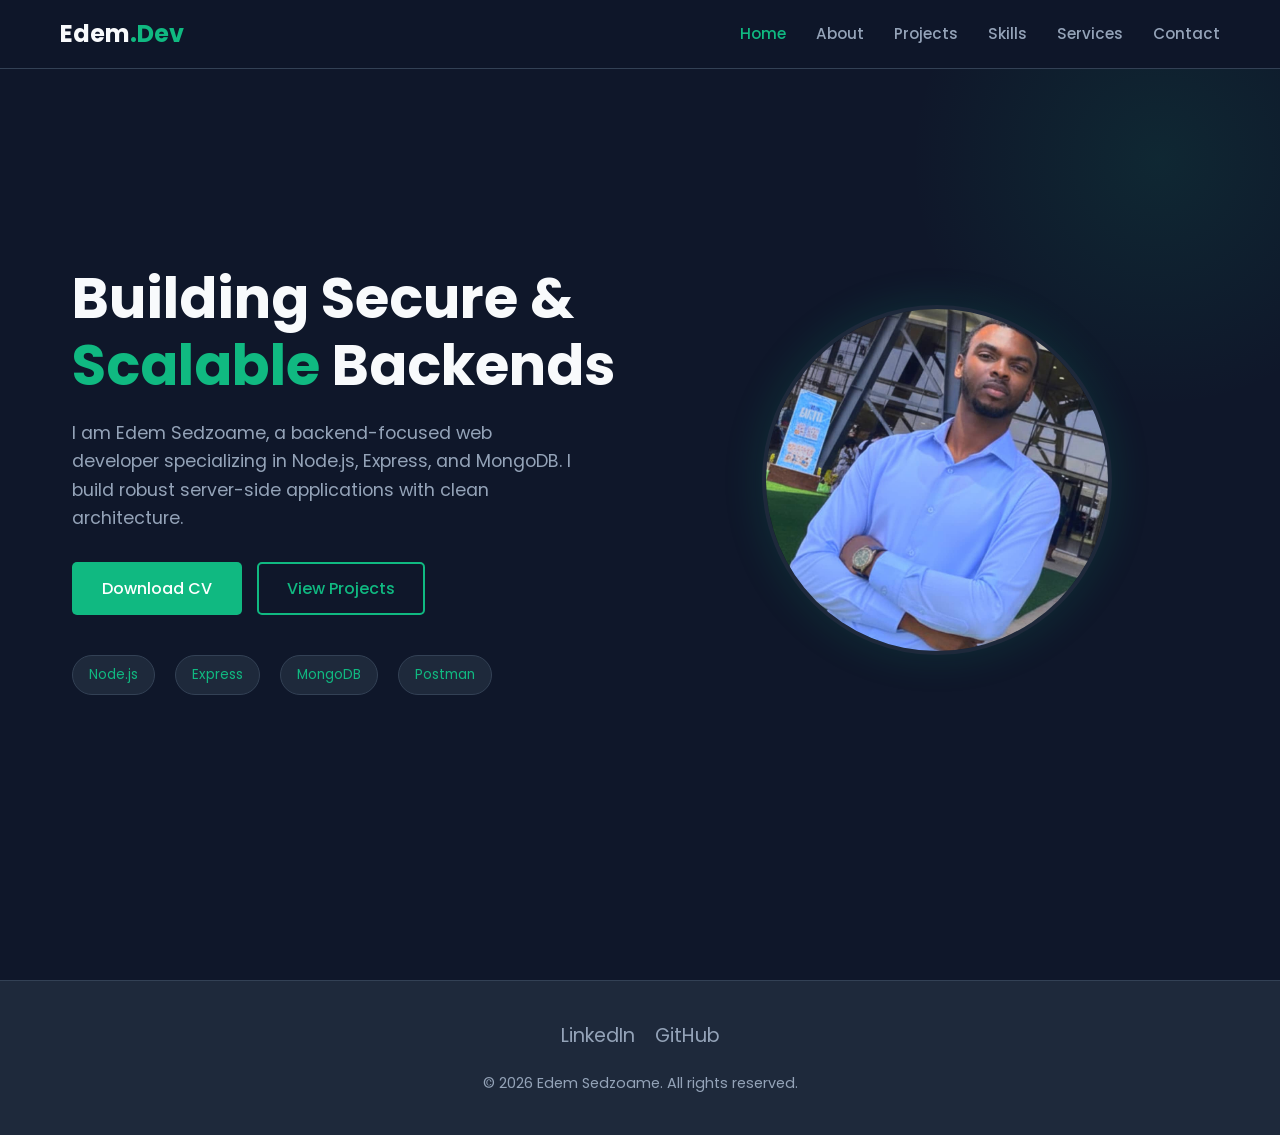
<file: index.html>
<!DOCTYPE html>
<html lang="en">
<head>
    <meta charset="UTF-8">
    <meta name="viewport" content="width=device-width, initial-scale=1.0">
    <title>Edem Sedzoame | Backend Developer</title>
    <link rel="preconnect" href="https://fonts.googleapis.com">
    <link rel="preconnect" href="https://fonts.gstatic.com" crossorigin>
    <link href="https://fonts.googleapis.com/css2?family=Poppins:wght@300;400;500;600;700&display=swap" rel="stylesheet">
    <link rel="stylesheet" href="css/style.css">
</head>
<body>

    <!-- Navigation -->
    <header>
        <div class="container">
            <nav>
                <a href="index.html" class="logo">Edem<span>.Dev</span></a>
                <div class="hamburger">☰</div>
                <ul class="nav-links">
                    <li><a href="index.html" class="active">Home</a></li>
                    <li><a href="about.html">About</a></li>
                    <li><a href="projects.html">Projects</a></li>
                    <li><a href="skills.html">Skills</a></li>
                    <li><a href="services.html">Services</a></li>
                    <li><a href="contact.html">Contact</a></li>
                </ul>
            </nav>
        </div>
    </header>

    <!-- Hero Section -->
    <section class="hero">
        <div class="container hero-content">
            <div class="hero-text fade-in">
                <h1>Building Secure & <br><span>Scalable</span> Backends</h1>
                <p>I am Edem Sedzoame, a backend-focused web developer specializing in Node.js, Express, and MongoDB. I build robust server-side applications with clean architecture.</p>
                
                <div class="hero-btns">
                    <a href="assets/Edem Sedzoame CV.pdf" target="_blank" class="btn btn-primary">Download CV</a>
                    <a href="projects.html" class="btn btn-outline">View Projects</a>
                </div>

                <div class="tech-preview">
                    <span class="tech-pill">Node.js</span>
                    <span class="tech-pill">Express</span>
                    <span class="tech-pill">MongoDB</span>
                    <span class="tech-pill">Postman</span>
                </div>
            </div>
            
            <div class="hero-img-wrapper fade-in">
                <!-- Replace src with your actual image path -->
                <img src="images/WhatsApp Image 2026-02-11 at 12.16.39 AM.jpeg" alt="Edem Sedzoame" class="hero-img">
            </div>
        </div>
    </section>

    <!-- Footer -->
    <footer>
        <div class="container">
            <div class="social-links">
                <a href="https://www.linkedin.com/in/edem-sedzoame-01666736b/">LinkedIn</a>
                <a href="https://github.com/Edem-Sed">GitHub</a>
                
            </div>
            <p class="footer-text">&copy; 2026 Edem Sedzoame. All rights reserved.</p>
        </div>
    </footer>

    <script src="js/script.js"></script>
</body>
</html>
</file>
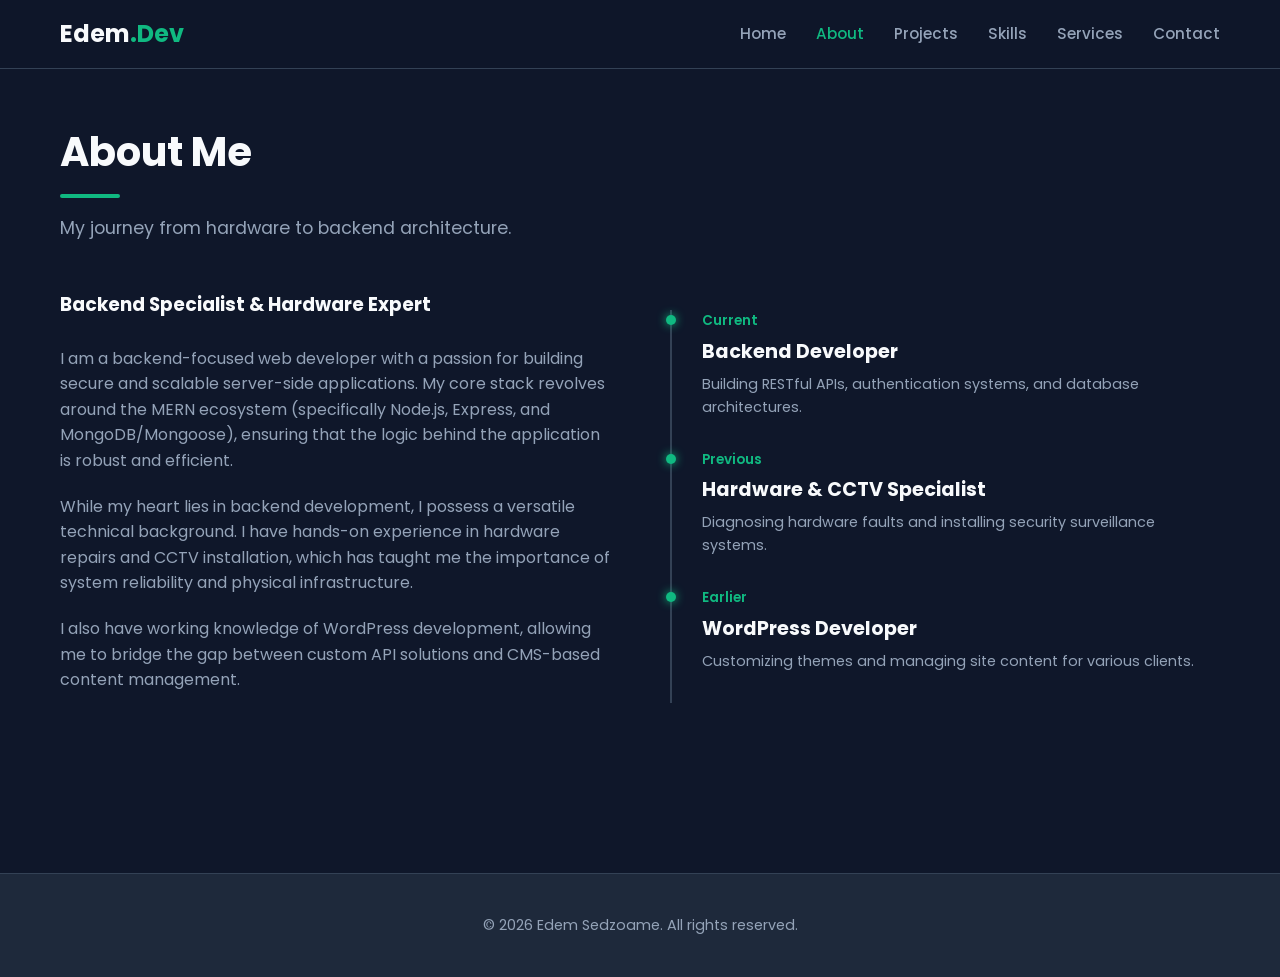
<file: about.html>
<!DOCTYPE html>
<html lang="en">
<head>
    <meta charset="UTF-8">
    <meta name="viewport" content="width=device-width, initial-scale=1.0">
    <title>About | Edem Sedzoame</title>
    <link href="https://fonts.googleapis.com/css2?family=Poppins:wght@300;400;500;600;700&display=swap" rel="stylesheet">
    <link rel="stylesheet" href="css/style.css">
</head>
<body>

    <header>
        <div class="container">
            <nav>
                <a href="index.html" class="logo">Edem<span>.Dev</span></a>
                <div class="hamburger">☰</div>
                <ul class="nav-links">
                    <li><a href="index.html">Home</a></li>
                    <li><a href="about.html" class="active">About</a></li>
                    <li><a href="projects.html">Projects</a></li>
                    <li><a href="skills.html">Skills</a></li>
                    <li><a href="services.html">Services</a></li>
                    <li><a href="contact.html">Contact</a></li>
                </ul>
            </nav>
        </div>
    </header>

    <main>
        <section class="container" style="padding-top: 120px; padding-bottom: 80px;">
            <h2 class="section-title fade-in">About Me</h2>
            <p class="section-subtitle fade-in">My journey from hardware to backend architecture.</p>

            <div class="about-grid">
                <div class="about-text fade-in">
                    <h3>Backend Specialist & Hardware Expert</h3>
                    <br>
                    <p>I am a backend-focused web developer with a passion for building secure and scalable server-side applications. My core stack revolves around the MERN ecosystem (specifically Node.js, Express, and MongoDB/Mongoose), ensuring that the logic behind the application is robust and efficient.</p>
                    
                    <p>While my heart lies in backend development, I possess a versatile technical background. I have hands-on experience in hardware repairs and CCTV installation, which has taught me the importance of system reliability and physical infrastructure.</p>
                    
                    <p>I also have working knowledge of WordPress development, allowing me to bridge the gap between custom API solutions and CMS-based content management.</p>
                </div>

                <div class="timeline fade-in">
                    <div class="timeline-item">
                        <div class="timeline-date">Current</div>
                        <div class="timeline-content">
                            <h3>Backend Developer</h3>
                            <p>Building RESTful APIs, authentication systems, and database architectures.</p>
                        </div>
                    </div>
                    <div class="timeline-item">
                        <div class="timeline-date">Previous</div>
                        <div class="timeline-content">
                            <h3>Hardware & CCTV Specialist</h3>
                            <p>Diagnosing hardware faults and installing security surveillance systems.</p>
                        </div>
                    </div>
                    <div class="timeline-item">
                        <div class="timeline-date">Earlier</div>
                        <div class="timeline-content">
                            <h3>WordPress Developer</h3>
                            <p>Customizing themes and managing site content for various clients.</p>
                        </div>
                    </div>
                </div>
            </div>
        </section>
    </main>

    <footer>
        <div class="container">
            <p class="footer-text">&copy; 2026 Edem Sedzoame. All rights reserved.</p>
        </div>
    </footer>

    <script src="js/script.js"></script>
</body>
</html>
</file>
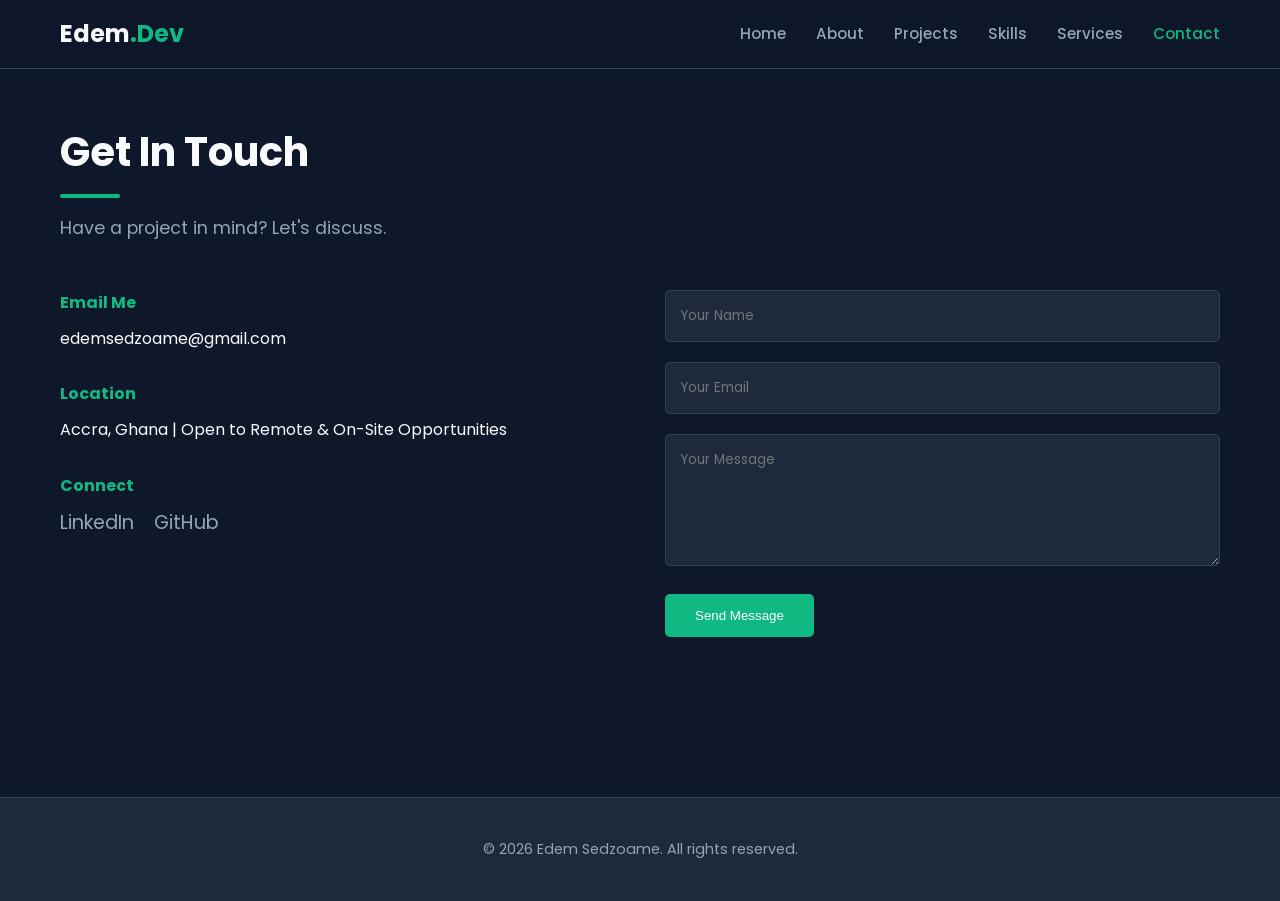
<file: contact.html>
<!DOCTYPE html>
<html lang="en">
<head>
    <meta charset="UTF-8">
    <meta name="viewport" content="width=device-width, initial-scale=1.0">
    <title>Contact | Edem Sedzoame</title>
    <link href="https://fonts.googleapis.com/css2?family=Poppins:wght@300;400;500;600;700&display=swap" rel="stylesheet">
    <link rel="stylesheet" href="css/style.css">
</head>
<body>

    <header>
        <div class="container">
            <nav>
                <a href="index.html" class="logo">Edem<span>.Dev</span></a>
                <div class="hamburger">☰</div>
                <ul class="nav-links">
                    <li><a href="index.html">Home</a></li>
                    <li><a href="about.html">About</a></li>
                    <li><a href="projects.html">Projects</a></li>
                    <li><a href="skills.html">Skills</a></li>
                    <li><a href="services.html">Services</a></li>
                    <li><a href="contact.html" class="active">Contact</a></li>
                </ul>
            </nav>
        </div>
    </header>

    <main>
        <section class="container" style="padding-top: 120px; padding-bottom: 80px;">
            <h2 class="section-title fade-in">Get In Touch</h2>
            <p class="section-subtitle fade-in">Have a project in mind? Let's discuss.</p>

            <div class="contact-wrapper">
                <div class="contact-info fade-in">
                    <div class="contact-info-item">
                        <h4>Email Me</h4>
                        <p>edemsedzoame@gmail.com</p>
                    </div>
                    <div class="contact-info-item">
                        <h4>Location</h4>
                        <p>Accra, Ghana | Open to Remote & On-Site Opportunities</p>
                    </div>
                    <div class="contact-info-item">
                        <h4>Connect</h4>
                        <div class="social-links" style="justify-content: flex-start; margin-top: 10px;">
                            <a href="https://www.linkedin.com/in/edem-sedzoame-01666736b/">LinkedIn</a>
                            <a href="https://github.com/Edem-Sed">GitHub</a>
                        </div>
                    </div>
                </div>

                <form class="contact-form fade-in" id="contactForm" action="https://formspree.io/f/xkovpeeo" method="post">
                    <div class="form-group">
                        <input type="text" id="name" class="form-control" placeholder="Your Name" required>
                    </div>
                    <div class="form-group">
                        <input type="email" id="email" class="form-control" placeholder="Your Email" required>
                    </div>
                    <div class="form-group">
                        <textarea id="message" rows="5" class="form-control" placeholder="Your Message" required></textarea>
                    </div>
                    <button type="submit" class="btn btn-primary">Send Message</button>
                </form>
            </div>
        </section>
    </main>

    <footer>
        <div class="container">
            <p class="footer-text">&copy; 2026 Edem Sedzoame. All rights reserved.</p>
        </div>
    </footer>

    <script src="js/script.js"></script>
</body>
</html>
</file>
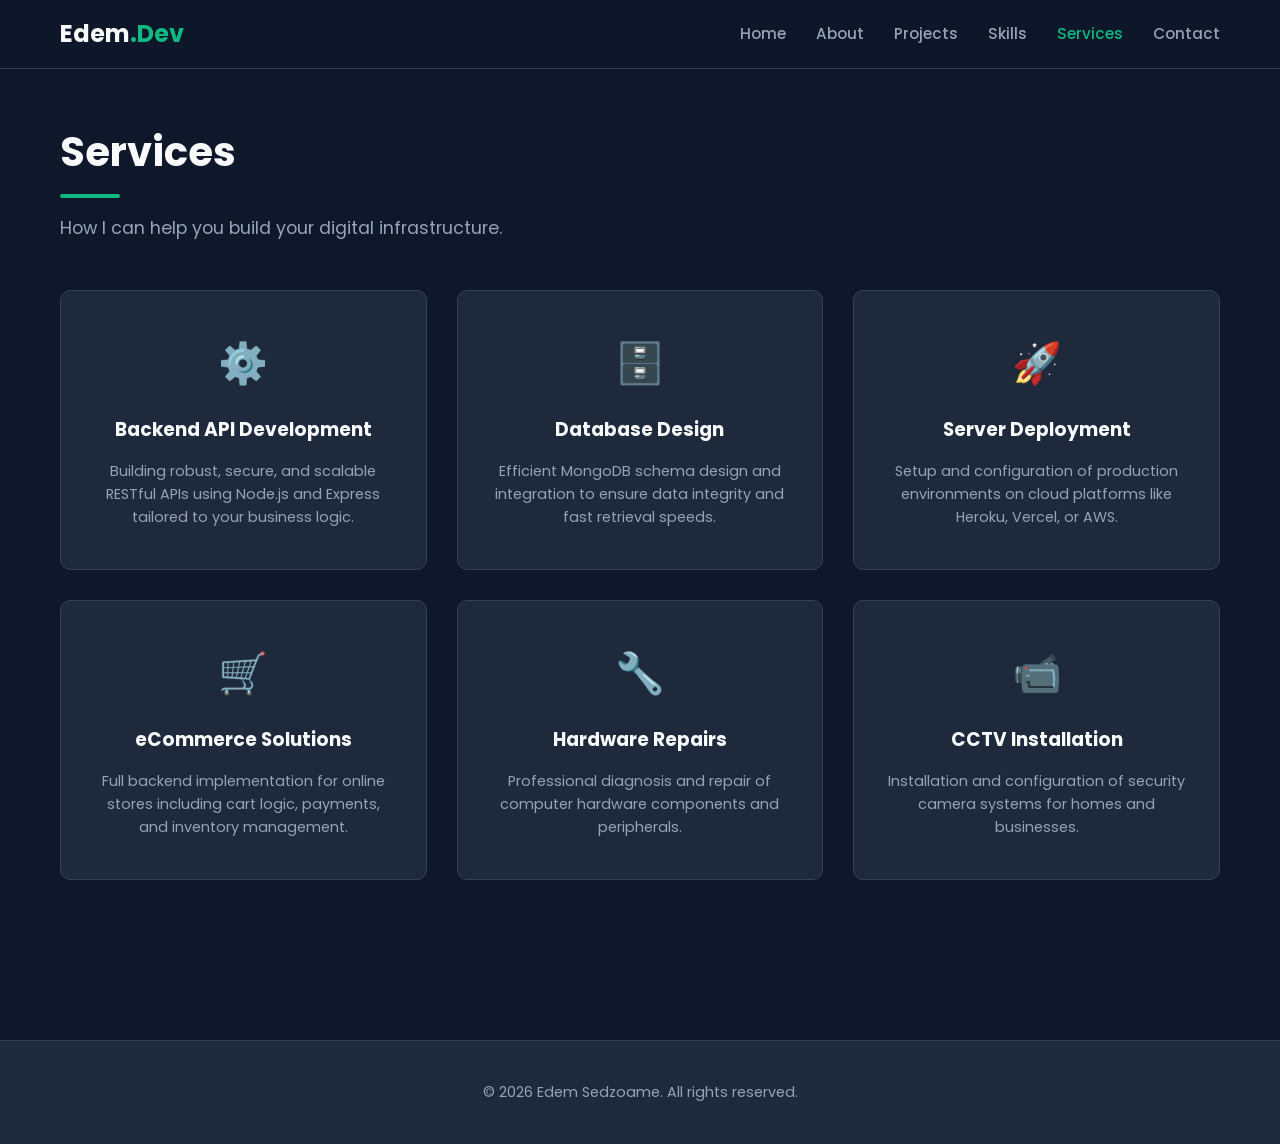
<file: services.html>
<!DOCTYPE html>
<html lang="en">
<head>
    <meta charset="UTF-8">
    <meta name="viewport" content="width=device-width, initial-scale=1.0">
    <title>Services | Edem Sedzoame</title>
    <link href="https://fonts.googleapis.com/css2?family=Poppins:wght@300;400;500;600;700&display=swap" rel="stylesheet">
    <link rel="stylesheet" href="css/style.css">
</head>
<body>

    <header>
        <div class="container">
            <nav>
                <a href="index.html" class="logo">Edem<span>.Dev</span></a>
                <div class="hamburger">☰</div>
                <ul class="nav-links">
                    <li><a href="index.html">Home</a></li>
                    <li><a href="about.html">About</a></li>
                    <li><a href="projects.html">Projects</a></li>
                    <li><a href="skills.html">Skills</a></li>
                    <li><a href="services.html" class="active">Services</a></li>
                    <li><a href="contact.html">Contact</a></li>
                </ul>
            </nav>
        </div>
    </header>

    <main>
        <section class="container" style="padding-top: 120px; padding-bottom: 80px;">
            <h2 class="section-title fade-in">Services</h2>
            <p class="section-subtitle fade-in">How I can help you build your digital infrastructure.</p>

            <div class="services-grid">
                <div class="service-card fade-in">
                    <div class="service-icon">⚙️</div>
                    <h3>Backend API Development</h3>
                    <p>Building robust, secure, and scalable RESTful APIs using Node.js and Express tailored to your business logic.</p>
                </div>

                <div class="service-card fade-in">
                    <div class="service-icon">🗄️</div>
                    <h3>Database Design</h3>
                    <p>Efficient MongoDB schema design and integration to ensure data integrity and fast retrieval speeds.</p>
                </div>

                <div class="service-card fade-in">
                    <div class="service-icon">🚀</div>
                    <h3>Server Deployment</h3>
                    <p>Setup and configuration of production environments on cloud platforms like Heroku, Vercel, or AWS.</p>
                </div>

                <div class="service-card fade-in">
                    <div class="service-icon">🛒</div>
                    <h3>eCommerce Solutions</h3>
                    <p>Full backend implementation for online stores including cart logic, payments, and inventory management.</p>
                </div>

                <div class="service-card fade-in">
                    <div class="service-icon">🔧</div>
                    <h3>Hardware Repairs</h3>
                    <p>Professional diagnosis and repair of computer hardware components and peripherals.</p>
                </div>

                <div class="service-card fade-in">
                    <div class="service-icon">📹</div>
                    <h3>CCTV Installation</h3>
                    <p>Installation and configuration of security camera systems for homes and businesses.</p>
                </div>
            </div>
        </section>
    </main>

    <footer>
        <div class="container">
            <p class="footer-text">&copy; 2026 Edem Sedzoame. All rights reserved.</p>
        </div>
    </footer>

    <script src="js/script.js"></script>
</body>
</html>
</file>
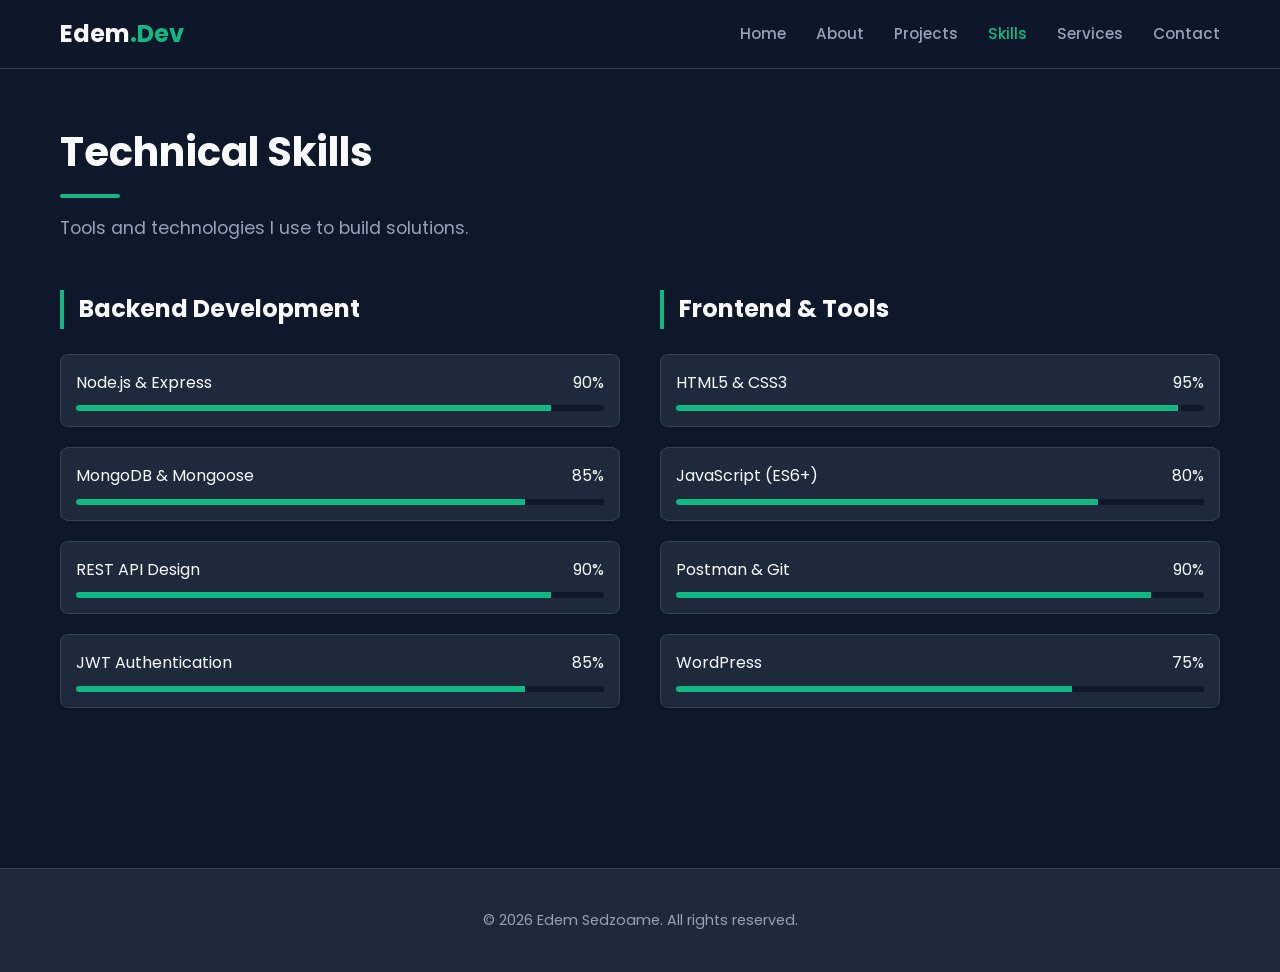
<file: skills.html>
<!DOCTYPE html>
<html lang="en">
<head>
    <meta charset="UTF-8">
    <meta name="viewport" content="width=device-width, initial-scale=1.0">
    <title>Skills | Edem Sedzoame</title>
    <link href="https://fonts.googleapis.com/css2?family=Poppins:wght@300;400;500;600;700&display=swap" rel="stylesheet">
    <link rel="stylesheet" href="css/style.css">
</head>
<body>

    <header>
        <div class="container">
            <nav>
                <a href="index.html" class="logo">Edem<span>.Dev</span></a>
                <div class="hamburger">☰</div>
                <ul class="nav-links">
                    <li><a href="index.html">Home</a></li>
                    <li><a href="about.html">About</a></li>
                    <li><a href="projects.html">Projects</a></li>
                    <li><a href="skills.html" class="active">Skills</a></li>
                    <li><a href="services.html">Services</a></li>
                    <li><a href="contact.html">Contact</a></li>
                </ul>
            </nav>
        </div>
    </header>

    <main>
        <section class="container" style="padding-top: 120px; padding-bottom: 80px;">
            <h2 class="section-title fade-in">Technical Skills</h2>
            <p class="section-subtitle fade-in">Tools and technologies I use to build solutions.</p>

            <div class="skills-container">
                
                <!-- Backend Column -->
                <div class="skill-category fade-in">
                    <h3>Backend Development</h3>
                    <div class="skill-list">
                        <div class="skill-item">
                            <div class="skill-header">
                                <span>Node.js & Express</span>
                                <span>90%</span>
                            </div>
                            <div class="skill-bar-bg"><div class="skill-bar-fill" data-width="90%"></div></div>
                        </div>
                        <div class="skill-item">
                            <div class="skill-header">
                                <span>MongoDB & Mongoose</span>
                                <span>85%</span>
                            </div>
                            <div class="skill-bar-bg"><div class="skill-bar-fill" data-width="85%"></div></div>
                        </div>
                        <div class="skill-item">
                            <div class="skill-header">
                                <span>REST API Design</span>
                                <span>90%</span>
                            </div>
                            <div class="skill-bar-bg"><div class="skill-bar-fill" data-width="90%"></div></div>
                        </div>
                        <div class="skill-item">
                            <div class="skill-header">
                                <span>JWT Authentication</span>
                                <span>85%</span>
                            </div>
                            <div class="skill-bar-bg"><div class="skill-bar-fill" data-width="85%"></div></div>
                        </div>
                    </div>
                </div>

                <!-- Frontend & Tools Column -->
                <div class="skill-category fade-in">
                    <h3>Frontend & Tools</h3>
                    <div class="skill-list">
                        <div class="skill-item">
                            <div class="skill-header">
                                <span>HTML5 & CSS3</span>
                                <span>95%</span>
                            </div>
                            <div class="skill-bar-bg"><div class="skill-bar-fill" data-width="95%"></div></div>
                        </div>
                        <div class="skill-item">
                            <div class="skill-header">
                                <span>JavaScript (ES6+)</span>
                                <span>80%</span>
                            </div>
                            <div class="skill-bar-bg"><div class="skill-bar-fill" data-width="80%"></div></div>
                        </div>
                        <div class="skill-item">
                            <div class="skill-header">
                                <span>Postman & Git</span>
                                <span>90%</span>
                            </div>
                            <div class="skill-bar-bg"><div class="skill-bar-fill" data-width="90%"></div></div>
                        </div>
                        <div class="skill-item">
                            <div class="skill-header">
                                <span>WordPress</span>
                                <span>75%</span>
                            </div>
                            <div class="skill-bar-bg"><div class="skill-bar-fill" data-width="75%"></div></div>
                        </div>
                    </div>
                </div>

            </div>
        </section>
    </main>

    <footer>
        <div class="container">
            <p class="footer-text">&copy; 2026 Edem Sedzoame. All rights reserved.</p>
        </div>
    </footer>

    <script src="js/script.js"></script>
</body>
</html>
</file>
<file: css/style.css>
/* =========================================
   1. VARIABLES & RESET
   ========================================= */
:root {
    /* Palette: Deep Navy, Charcoal, White, Emerald Accent */
    --bg-color: #0f172a;       /* Deep Navy */
    --card-bg: #1e293b;        /* Lighter Navy/Charcoal */
    --text-main: #f8fafc;      /* Off-white */
    --text-muted: #94a3b8;     /* Muted Blue-Grey */
    --accent: #10b981;         /* Emerald Green */
    --accent-hover: #059669;   /* Darker Emerald */
    --border: #334155;
    
    /* Typography */
    --font-main: 'Poppins', sans-serif;
    
    /* Spacing */
    --container-width: 1200px;
    --section-padding: 80px 0;
}

* {
    margin: 0;
    padding: 0;
    box-sizing: border-box;
}

html {
    scroll-behavior: smooth;
}

body {
    font-family: var(--font-main);
    background-color: var(--bg-color);
    color: var(--text-main);
    line-height: 1.6;
    overflow-x: hidden;
}

a { text-decoration: none; color: inherit; transition: 0.3s; }
ul { list-style: none; }
img { max-width: 100%; display: block; }

/* =========================================
   2. UTILITIES & LAYOUT
   ========================================= */
.container {
    max-width: var(--container-width);
    margin: 0 auto;
    padding: 0 20px;
}

.section-title {
    font-size: 2.5rem;
    margin-bottom: 1rem;
    position: relative;
    display: inline-block;
}

.section-title::after {
    content: '';
    display: block;
    width: 60px;
    height: 4px;
    background: var(--accent);
    margin-top: 10px;
    border-radius: 2px;
}

.section-subtitle {
    color: var(--text-muted);
    margin-bottom: 3rem;
    font-size: 1.1rem;
}

.btn {
    display: inline-block;
    padding: 12px 28px;
    border-radius: 5px;
    font-weight: 500;
    cursor: pointer;
    transition: all 0.3s ease;
    border: 2px solid transparent;
}

.btn-primary {
    background-color: var(--accent);
    color: #fff;
}

.btn-primary:hover {
    background-color: var(--accent-hover);
    transform: translateY(-2px);
    box-shadow: 0 10px 20px rgba(16, 185, 129, 0.2);
}

.btn-outline {
    border-color: var(--accent);
    color: var(--accent);
    background: transparent;
}

.btn-outline:hover {
    background: var(--accent);
    color: #fff;
}

/* Animation Classes */
.fade-in {
    opacity: 0;
    transform: translateY(30px);
    transition: opacity 0.8s ease-out, transform 0.8s ease-out;
}

.fade-in.visible {
    opacity: 1;
    transform: translateY(0);
}

/* =========================================
   3. NAVIGATION
   ========================================= */
header {
    position: fixed;
    top: 0;
    width: 100%;
    background: rgba(15, 23, 42, 0.95);
    backdrop-filter: blur(10px);
    z-index: 1000;
    border-bottom: 1px solid var(--border);
    padding: 15px 0;
}

nav {
    display: flex;
    justify-content: space-between;
    align-items: center;
}

.logo {
    font-size: 1.5rem;
    font-weight: 700;
    color: var(--text-main);
}

.logo span { color: var(--accent); }

.nav-links {
    display: flex;
    gap: 30px;
}

.nav-links a {
    font-size: 0.95rem;
    color: var(--text-muted);
    font-weight: 500;
}

.nav-links a:hover, .nav-links a.active {
    color: var(--accent);
}

.hamburger {
    display: none;
    cursor: pointer;
    font-size: 1.5rem;
}

/* =========================================
   4. HOME PAGE (HERO)
   ========================================= */
.hero {
    height: 100vh;
    display: flex;
    align-items: center;
    position: relative;
    overflow: hidden;
    padding-top: 60px; /* Offset for fixed header */
}

/* Subtle Background Shapes */
.hero::before {
    content: '';
    position: absolute;
    top: -10%;
    right: -10%;
    width: 500px;
    height: 500px;
    background: radial-gradient(circle, rgba(16,185,129,0.1) 0%, rgba(15,23,42,0) 70%);
    border-radius: 50%;
    z-index: -1;
}

.hero-content {
    display: grid;
    grid-template-columns: 1fr 1fr;
    gap: 50px;
    align-items: center;
}

.hero-text h1 {
    font-size: 3.5rem;
    line-height: 1.2;
    margin-bottom: 20px;
}

.hero-text h1 span { color: var(--accent); }

.hero-text p {
    color: var(--text-muted);
    font-size: 1.1rem;
    margin-bottom: 30px;
    max-width: 500px;
}

.hero-btns {
    display: flex;
    gap: 15px;
}

.hero-img-wrapper {
    position: relative;
    display: flex;
    justify-content: center;
}

.hero-img {
    width: 350px;
    height: 350px;
    object-fit: cover;
    border-radius: 50%;
    border: 4px solid var(--card-bg);
    box-shadow: 0 0 40px rgba(16, 185, 129, 0.15);
    background-color: var(--card-bg); /* Placeholder color */
}

/* Tech Stack Preview */
.tech-preview {
    display: flex;
    gap: 20px;
    margin-top: 40px;
}

.tech-pill {
    background: var(--card-bg);
    padding: 8px 16px;
    border-radius: 20px;
    font-size: 0.85rem;
    color: var(--accent);
    border: 1px solid var(--border);
}

/* =========================================
   5. ABOUT PAGE
   ========================================= */
.about-grid {
    display: grid;
    grid-template-columns: 1fr 1fr;
    gap: 60px;
    align-items: start;
}

.about-text p {
    margin-bottom: 20px;
    color: var(--text-muted);
}

.timeline {
    position: relative;
    border-left: 2px solid var(--border);
    padding-left: 30px;
    margin-top: 20px;
}

.timeline-item {
    margin-bottom: 30px;
    position: relative;
}

.timeline-item::before {
    content: '';
    position: absolute;
    left: -36px;
    top: 5px;
    width: 10px;
    height: 10px;
    background: var(--accent);
    border-radius: 50%;
    box-shadow: 0 0 10px var(--accent);
}

.timeline-date {
    font-size: 0.85rem;
    color: var(--accent);
    font-weight: 600;
    margin-bottom: 5px;
}

.timeline-content h3 { font-size: 1.2rem; margin-bottom: 5px; }
.timeline-content p { font-size: 0.9rem; color: var(--text-muted); }

/* =========================================
   6. PROJECTS PAGE
   ========================================= */
.projects-grid {
    display: grid;
    grid-template-columns: repeat(auto-fit, minmax(320px, 1fr));
    gap: 30px;
}

.project-card {
    background: var(--card-bg);
    border-radius: 10px;
    overflow: hidden;
    border: 1px solid var(--border);
    transition: transform 0.3s ease;
}

.project-card:hover {
    transform: translateY(-10px);
    border-color: var(--accent);
}

.project-img {
    width: 100%;
    height: 200px;
    background-color: #2d3748; /* Fallback */
    object-fit: cover;
}

.project-info {
    padding: 25px;
}

.project-info h3 {
    font-size: 1.3rem;
    margin-bottom: 10px;
}

.project-info p {
    color: var(--text-muted);
    font-size: 0.95rem;
    margin-bottom: 20px;
}

.tech-tags {
    display: flex;
    flex-wrap: wrap;
    gap: 10px;
    margin-bottom: 20px;
}

.tag {
    font-size: 0.75rem;
    background: rgba(16, 185, 129, 0.1);
    color: var(--accent);
    padding: 4px 10px;
    border-radius: 4px;
}

/* =========================================
   7. SKILLS PAGE
   ========================================= */
.skills-container {
    display: grid;
    grid-template-columns: repeat(auto-fit, minmax(300px, 1fr));
    gap: 40px;
}

.skill-category h3 {
    font-size: 1.5rem;
    margin-bottom: 25px;
    color: var(--text-main);
    border-left: 4px solid var(--accent);
    padding-left: 15px;
}

.skill-list {
    display: flex;
    flex-direction: column;
    gap: 20px;
}

.skill-item {
    background: var(--card-bg);
    padding: 15px;
    border-radius: 8px;
    border: 1px solid var(--border);
}

.skill-header {
    display: flex;
    justify-content: space-between;
    margin-bottom: 10px;
}

.skill-bar-bg {
    width: 100%;
    height: 6px;
    background: var(--bg-color);
    border-radius: 3px;
    overflow: hidden;
}

.skill-bar-fill {
    height: 100%;
    background: var(--accent);
    width: 0; /* JS will animate this */
    transition: width 1.5s ease-in-out;
}

/* =========================================
   8. SERVICES PAGE
   ========================================= */
.services-grid {
    display: grid;
    grid-template-columns: repeat(auto-fit, minmax(280px, 1fr));
    gap: 30px;
}

.service-card {
    background: var(--card-bg);
    padding: 40px 30px;
    border-radius: 10px;
    text-align: center;
    border: 1px solid var(--border);
    transition: 0.3s;
}

.service-card:hover {
    border-color: var(--accent);
    background: #233047;
}

.service-icon {
    font-size: 2.5rem;
    color: var(--accent);
    margin-bottom: 20px;
}

.service-card h3 {
    margin-bottom: 15px;
}

.service-card p {
    color: var(--text-muted);
    font-size: 0.9rem;
}

/* =========================================
   9. CONTACT PAGE
   ========================================= */
.contact-wrapper {
    display: grid;
    grid-template-columns: 1fr 1fr;
    gap: 50px;
}

.contact-info-item {
    margin-bottom: 30px;
}

.contact-info-item h4 {
    color: var(--accent);
    margin-bottom: 10px;
}

.form-group {
    margin-bottom: 20px;
}

.form-control {
    width: 100%;
    padding: 15px;
    background: var(--card-bg);
    border: 1px solid var(--border);
    border-radius: 5px;
    color: var(--text-main);
    font-family: var(--font-main);
}

.form-control:focus {
    outline: none;
    border-color: var(--accent);
}

/* =========================================
   10. FOOTER
   ========================================= */
footer {
    background: var(--card-bg);
    padding: 40px 0;
    margin-top: 80px;
    border-top: 1px solid var(--border);
    text-align: center;
}

.social-links {
    display: flex;
    justify-content: center;
    gap: 20px;
    margin-bottom: 20px;
}

.social-links a {
    font-size: 1.2rem;
    color: var(--text-muted);
}

.social-links a:hover { color: var(--accent); }

.footer-text { color: var(--text-muted); font-size: 0.9rem; }

/* =========================================
   11. RESPONSIVE
   ========================================= */
@media (max-width: 900px) {
    .hero-content, .about-grid, .contact-wrapper {
        grid-template-columns: 1fr;
        text-align: center;
    }

    .hero-content { gap: 30px; }
    .hero-text h1 { font-size: 2.5rem; }
    .hero-btns { justify-content: center; }
    .tech-preview { justify-content: center; }
    .hero-img { margin: 0 auto; width: 280px; height: 280px; }
    
    .hamburger { display: block; }
    
    .nav-links {
        position: absolute;
        top: 70px;
        left: 0;
        width: 100%;
        background: var(--card-bg);
        flex-direction: column;
        align-items: center;
        padding: 20px 0;
        gap: 20px;
        transform: translateY(-150%);
        transition: transform 0.4s ease;
        border-bottom: 1px solid var(--border);
    }
    
    .nav-links.active {
        transform: translateY(0);
    }
}
</file>
